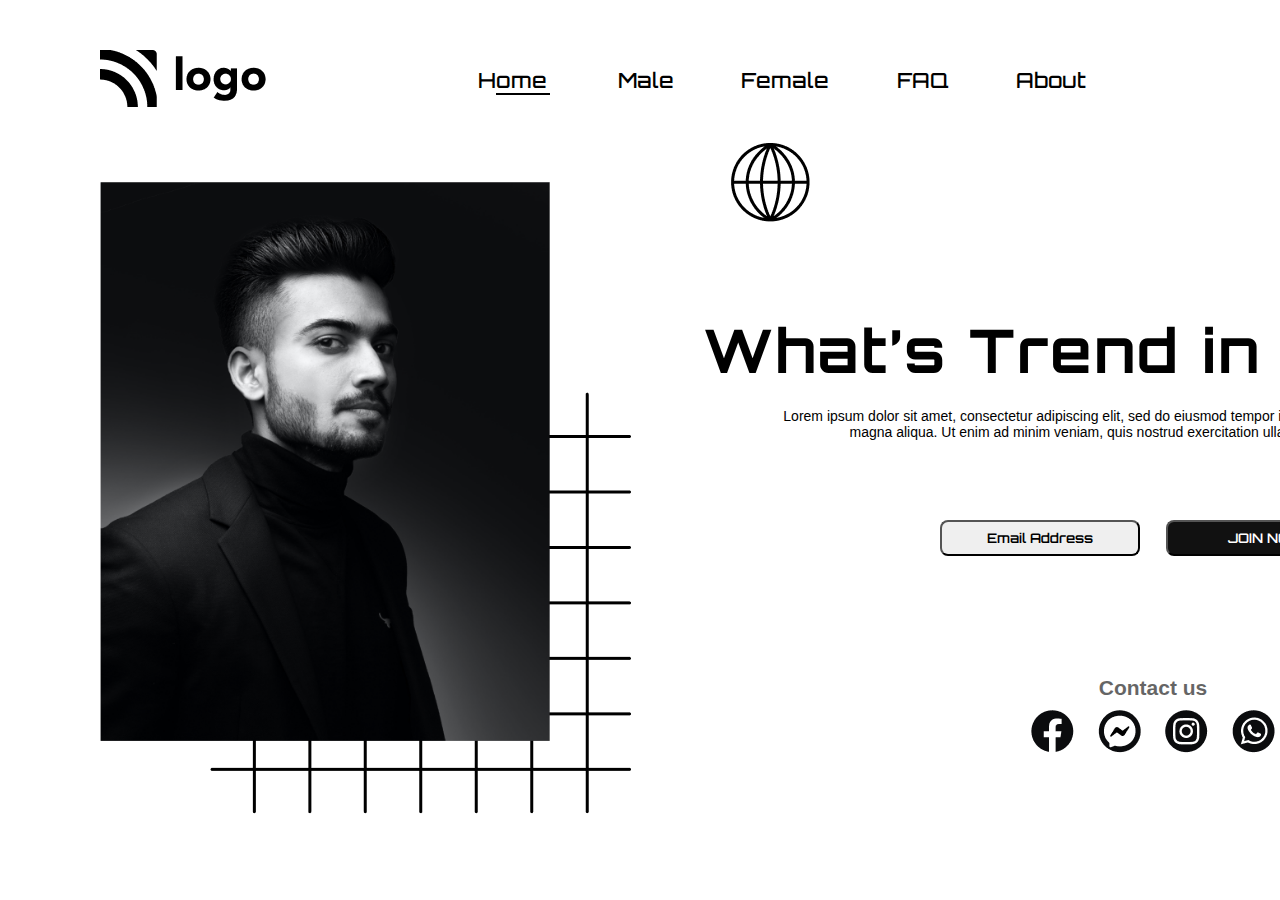
<file: Project1/index.html>
<!DOCTYPE html>
<html lang="en">

<head>
  <meta charset="UTF-8" />
  <meta http-equiv="X-UA-Compatible" content="IE=edge" />
  <meta name="viewport" content="width=device-width, initial-scale=1.0" />
  <!-- CSS File -->
  <link rel="stylesheet" href="./style.css" />
  <!-- Font Orbiton -->
  <link rel="preconnect" href="https://fonts.googleapis.com" />
  <link rel="preconnect" href="https://fonts.gstatic.com" crossorigin />
  <link href="https://fonts.googleapis.com/css2?family=Orbitron:wght@400;500;600;700;800&display=swap"
    rel="stylesheet" />

  <!-- FONT Poppins -->
  <link rel="preconnect" href="https://fonts.googleapis.com" />
  <link rel="preconnect" href="https://fonts.gstatic.com" crossorigin />
  <link href="https://fonts.googleapis.com/css2?family=Poppins:wght@200;300;400;500;600;700&display=swap"
    rel="stylesheet" />
  <title>Project 1</title>
</head>

<body>
  <div class="container">
    <!-- Navbar Section -->
    <section aria-label="navbar">
      <nav class="navbar-container">
        <div>
          <img src="assets/Logo.png" alt="brand-logo" />
        </div>
        <div>
          <ul class="list">
            <li class="list-item">Home</li>
            <li class="list-item">Male</li>
            <li class="list-item">Female</li>
            <li class="list-item">FAQ</li>
            <li class="list-item">About</li>
          </ul>
        </div>
        <div class="button-group">
          <div class="search-icon">
            <svg width="32" height="35" viewBox="0 0 32 35" fill="none" xmlns="http://www.w3.org/2000/svg">
              <path
                d="M13.42 25.34C6.56004 25.34 0.97998 19.76 0.97998 12.9C0.97998 6.03999 6.56004 0.459991 13.42 0.459991C20.28 0.459991 25.86 6.03999 25.86 12.9C25.87 19.76 20.28 25.34 13.42 25.34ZM13.42 2.44999C7.66004 2.44999 2.97998 7.13999 2.97998 12.89C2.97998 18.64 7.66004 23.33 13.42 23.33C19.18 23.33 23.86 18.64 23.86 12.89C23.86 7.13999 19.18 2.44999 13.42 2.44999Z"
                fill="black" />
              <path
                d="M30.35 34.4C30.07 34.4 29.7899 34.28 29.5899 34.05L19.75 22.53C19.39 22.11 19.44 21.48 19.86 21.12C20.28 20.76 20.91 20.81 21.27 21.23L31.11 32.75C31.47 33.17 31.42 33.8 31 34.16C30.81 34.32 30.58 34.4 30.35 34.4Z"
                fill="black" />
            </svg>
          </div>
          <div><button class="nav-button">Search</button></div>
        </div>
      </nav>
    </section>
    <!-- Hero Banner Section -->
    <section aria-label="banner">
      <div class="hero-container">
        <!-- Patterns -->
        <span class="square">
          <img src="assets/squares.png" alt="square-pattern" />
        </span>
        <!-- Star -->
        <span class="star">
          <img src="assets/start.png" alt="start-pattern" />
        </span>
        <!-- Globe -->
        <span class="globe">
          <img src="assets/globe.png" alt="globe-pattern" />
        </span>
        <!-- Hero -->
        <div>
          <img src="assets/Image.png" alt="person-hero-iamge" />
        </div>
        <div class="hero-container-right">
          <h1 class="hero-heading animate__animated animate__fadeInLeft">What’s Trend in 2025 ?</h1>
          <p class="hero-description">
            Lorem ipsum dolor sit amet, consectetur adipiscing elit, sed do
            eiusmod tempor in- cididunt ut labore et dolore magna aliqua. Ut
            enim ad minim veniam, quis nostrud exercitation ullamco laboris
            nisi ut
          </p>
          <div>
            <button class="button-email">Email Address</button>
            <button class="button-join">JOIN NOW</button>
          </div>
          <div>
            <h4 class="contact-heading">Contact us</h4>
            <div class="icons">
              <span>
                <img src="assets/Group.png" alt="facebook-icon" />
              </span>
              <span>
                <img src="assets/Group (1).png" alt="messenger-icon" />
              </span>
              <span>
                <img src="assets/Group (2).png" alt="instagram-icon" />
              </span>
              <span>
                <img src="assets/Group (3).png" alt="whatsapp-icon" />
              </span>
            </div>
          </div>
        </div>
      </div>
    </section>
  </div>
</body>

</html>
</file>
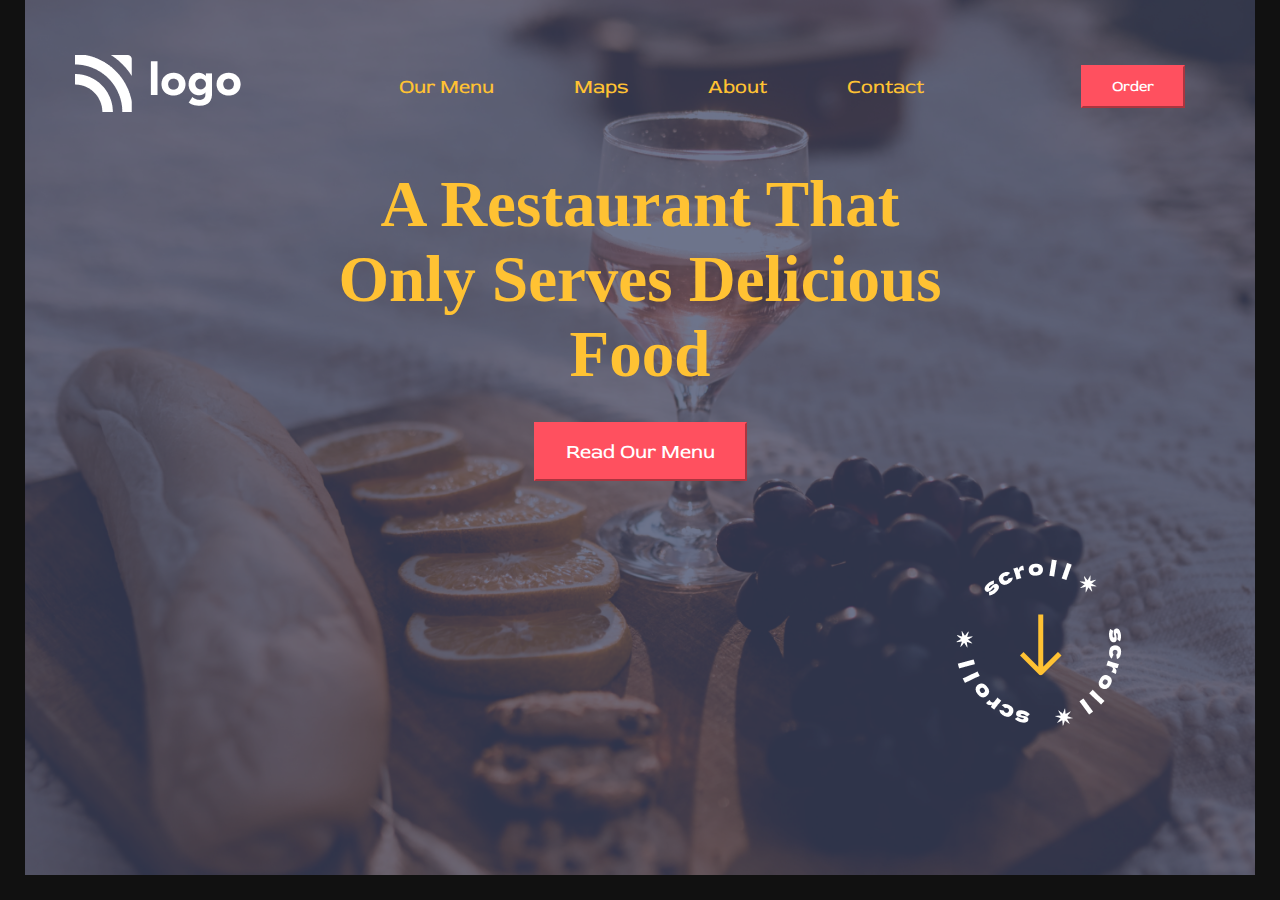
<file: Project2/index.html>
<!DOCTYPE html>
<html lang="en">
  <head>
    <meta charset="UTF-8" />
    <meta http-equiv="X-UA-Compatible" content="IE=edge" />
    <meta name="viewport" content="width=device-width, initial-scale=1.0" />
    <link rel="stylesheet" href="style.css" />
    <!-- Red Rose Font -->
    <link rel="preconnect" href="https://fonts.googleapis.com" />
    <link rel="preconnect" href="https://fonts.gstatic.com" crossorigin />
    <link
      href="https://fonts.googleapis.com/css2?family=Red+Rose:wght@300;400;500;600;700&display=swap"
      rel="stylesheet"
    />
    <!-- Dela Font -->
    <link rel="preconnect" href="https://fonts.googleapis.com" />
    <link rel="preconnect" href="https://fonts.gstatic.com" crossorigin />
    <link
      href="https://fonts.googleapis.com/css2?family=Dela+Gothic+One&display=swap"
      rel="stylesheet"
    />
    <title>Document</title>
  </head>
  <body>
    <div class="container">
      <section aria-label="navbar">
        <nav class="#32384A">
          <div>
            <img src="./assets/white-logo.png" alt="logo" class="logo" />
          </div>
          <div>
            <ul class="list">
              <li class="list-item">Our Menu</li>
              <li class="list-item">Maps</li>
              <li class="list-item">About</li>
              <li class="list-item">Contact</li>
            </ul>
          </div>
          <div>
            <button class="button-small">Order</button>
          </div>
        </nav>
      </section>
      <!-- Hero Section -->
      <section aria-label="hero">
        <div class="hero">
          <h1 class="hero-heading">
            A Restaurant That Only Serves Delicious Food
          </h1>
          <button class="button-large">Read Our Menu</button>
          <div class="bottom">
            <div>
              <img src="./assets/scrool.png" alt="bottom-logo" />
            </div>
          </div>
        </div>
      </section>
    </div>
  </body>
</html>
</file>
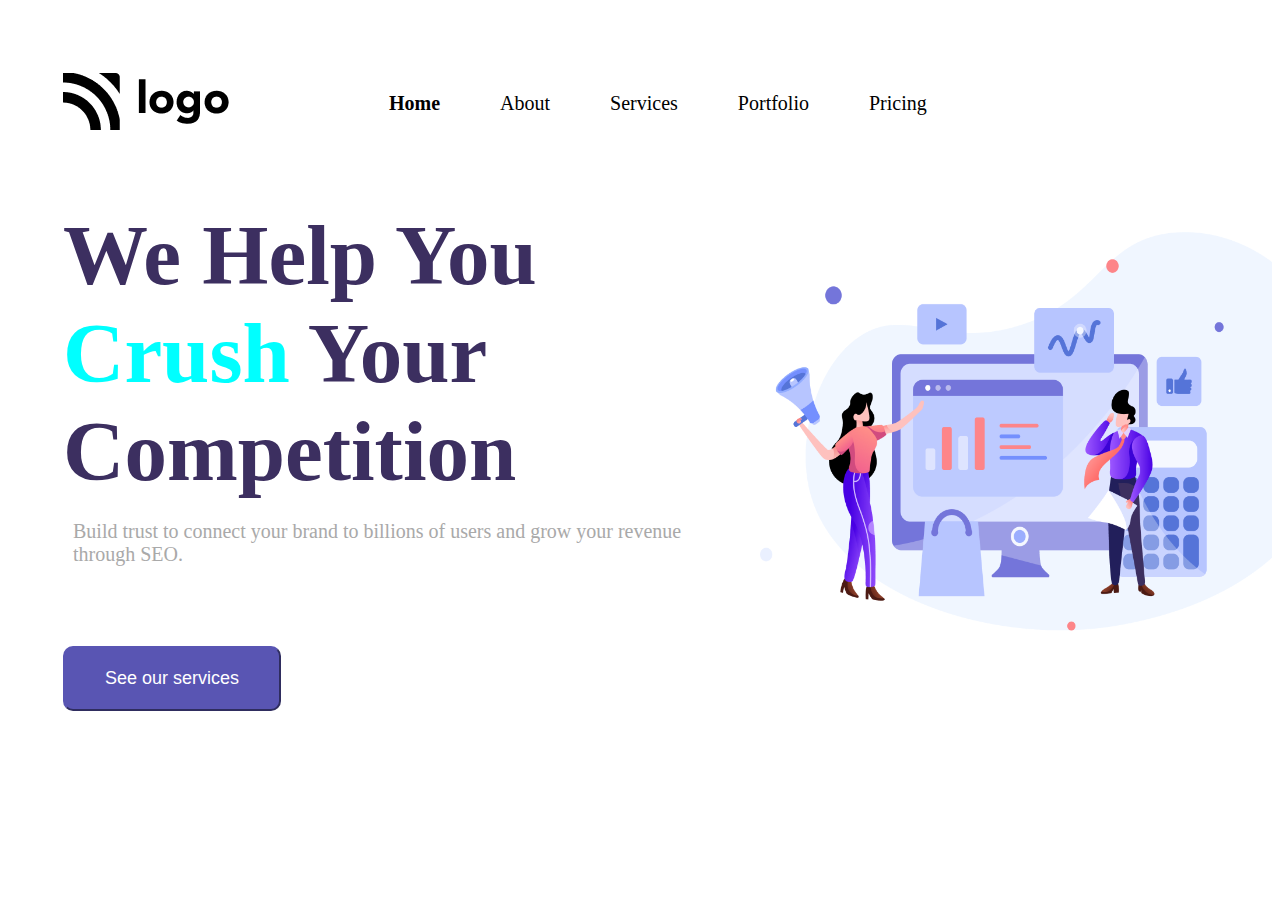
<file: Project4/index.html>
<!DOCTYPE html>
<html lang="en">
  <head>
    <meta charset="UTF-8" />
    <meta http-equiv="X-UA-Compatible" content="IE=edge" />
    <meta name="viewport" content="width=device-width, initial-scale=1.0" />
    <!-- stylesheet -->
    <link rel="stylesheet" href="style1.css" />
    <!-- Font -->
    <link rel="preconnect" href="https://fonts.googleapis.com" />
    <link rel="preconnect" href="https://fonts.gstatic.com" crossorigin />
    <link
      href="https://fonts.googleapis.com/css2?family=Poppins:wght@200;300;400;500;600;700;800&display=swap"
      rel="stylesheet"
    />
    <title>Project 5</title>
  </head>
  <body>
    <div class="container">
      <section aria-label="navbar">
        <nav class="navbar-container">
          <div>
            <img src="./assets/Logo.png" alt="brand-logo" />
          </div>
          <div class="grow-list">
            <ul class="list">
              <li class="list-item">Home</li>
              <li class="list-item">About</li>
              <li class="list-item">Services</li>
              <li class="list-item">Portfolio</li>
              <li class="list-item">Pricing</li>
            </ul>
          </div>
          <div class="button-group">
            <button class="nav-button">Contact Us</button>
          </div>
        </nav>
      </section>
      <!-- Banner -->
      <section aria-label="banner">
        <div class="banner-container">
          <!-- Left text -->
          <div>
            <h1 class="heading-text">
              We Help You <span>Crush</span> Your Competition
            </h1>
            <p class="description">
              Build trust to connect your brand to billions of users and grow
              your revenue through SEO.
            </p>
            <button class="nav-button btn">See our services</button>
          </div>
          <!-- Right Text -->
          <div>
            <img src="./assets/Header Illustration.png" alt="illustration" />
          </div>
        </div>
      </section>
    </div>
  </body>
</html>
</file>
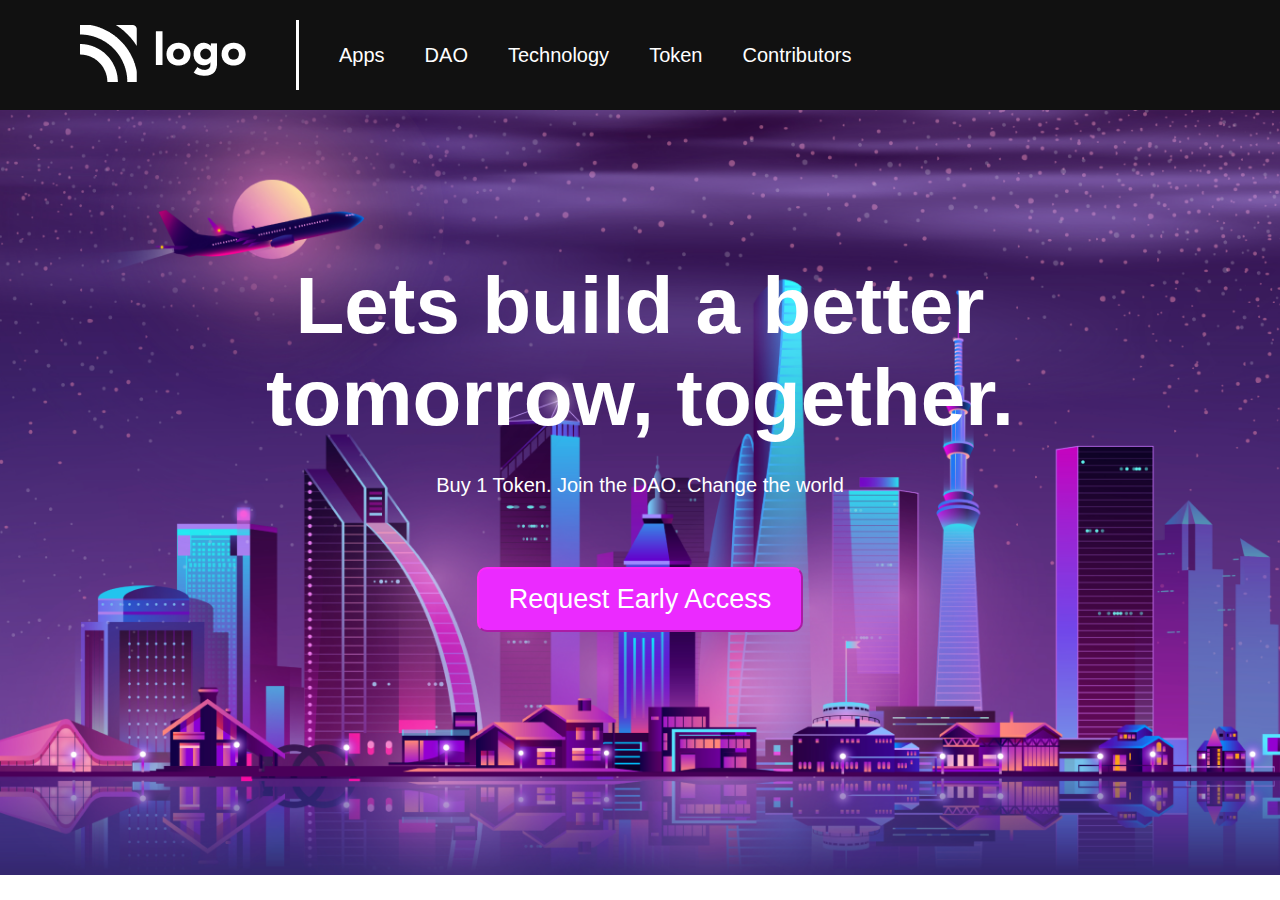
<file: Project5/index.html>
<!DOCTYPE html>
<html lang="en">
  <head>
    <meta charset="UTF-8" />
    <meta http-equiv="X-UA-Compatible" content="IE=edge" />
    <meta name="viewport" content="width=device-width, initial-scale=1.0" />
    <link rel="stylesheet" href="style.css" />
    <link rel="preconnect" href="https://fonts.googleapis.com" />
    <link rel="preconnect" href="https://fonts.gstatic.com" crossorigin />
    <link
      href="https://fonts.googleapis.com/css2?family=Poppins:wght@200;300;400;500;600;700;800&display=swap"
      rel="stylesheet"
    />
    <link rel="preconnect" href="https://fonts.googleapis.com" />
    <link rel="preconnect" href="https://fonts.gstatic.com" crossorigin />
    <link
      href="https://fonts.googleapis.com/css2?family=Montserrat:wght@600;700;800&display=swap"
      rel="stylesheet"
    />

    <title>Document</title>
  </head>
  <body>
    <div class="container">
      <section aria-label="navbar">
        <nav class="navbar">
          <div>
            <img src="./assets/white-logo.png" alt="logo" class="logo" />
          </div>
          <div class="line"></div>
          <div class="grow-list">
            <ul class="list">
              <li class="list-item">Apps</li>
              <li class="list-item">DAO</li>
              <li class="list-item">Technology</li>
              <li class="list-item">Token</li>
              <li class="list-item">Contributors</li>
            </ul>
          </div>
          <div>
            <button class="button-small">Buy 1 Token</button>
          </div>
        </nav>
      </section>
      <!-- Hero Section -->
      <section aria-label="hero">
        <div class="hero">
          <h1 class="hero-heading">Lets build a better tomorrow, together.</h1>
          <p class="hero-description">
            Buy 1 Token. Join the DAO. Change the world
          </p>
          <button class="button-large">Request Early Access</button>
        </div>
      </section>
    </div>
  </body>
</html>
</file>
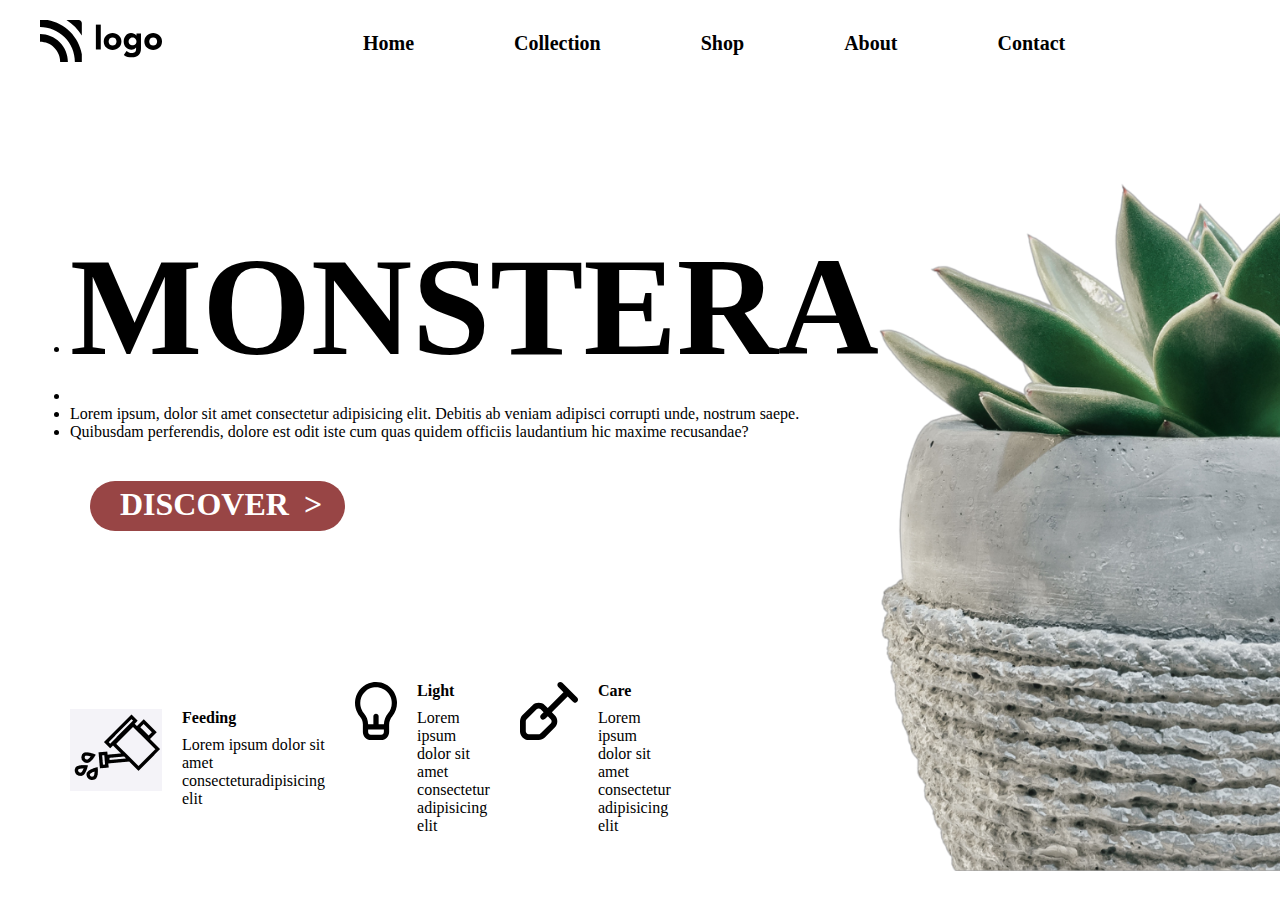
<file: Project6/index.html>
<!DOCTYPE html>
<html lang="en">

<head>
  <meta charset="UTF-8" />
  <meta http-equiv="X-UA-Compatible" content="IE=edge" />
  <meta name="viewport" content="width=device-width, initial-scale=1.0" />
  <title>Document</title>
  <link href="https://fonts.googleapis.com/css?family=Allerta" rel="stylesheet" />
  <link href="https://fonts.googleapis.com/css?family=Abel" rel="stylesheet" />
  <link rel="stylesheet" href="style.css">
  <style>
    body {
      display: inline;
    }

    #navbarMonstera {
      display: flex;
      flex-direction: row;
      justify-content: space-evenly;
      align-items: center;
    }

    #navbarMonstera,
    #navMid,
    #navEnd {
      display: flex;
    }
  </style>
</head>

<body>
  <nav id="navbarMonstera">
    <div id="navFirst">
      <img src="./photos/Logo.svg" />
    </div>

    <div id="navMid">
      <div>
        <h4>Home</h4>
      </div>
      <div>
        <h4>Collection</h4>
      </div>
      <div>
        <h4>Shop</h4>
      </div>
      <div>
        <h4>About</h4>
      </div>
      <div>
        <h4>Contact</h4>
      </div>
    </div>

    <div id="navEnd">
      <div>
        <img src="./photos/cart.svg" />
      </div>
      <div>
        <img src="./photos/user.svg" />
      </div>
      <div>
        <img src="./photos/search.svg" />
      </div>
    </div>
  </nav>

  <div id="midWhole">
    <div id="midWholePart1">
      <div id="midWholePart11">
        <div>
          <ul>
            <li>
              <h1 id="monstera">MONSTERA</h1>
            </li>
            <li></li>
            <li>
              Lorem ipsum, dolor sit amet consectetur adipisicing elit.
              Debitis ab veniam adipisci corrupti unde, nostrum saepe.
            </li>
            <li>
              Quibusdam perferendis, dolore est odit iste cum quas quidem
              officiis laudantium hic maxime recusandae?
            </li>
          </ul>
        </div>
      </div>
      <div id="midWholePart12">
        <div id="midWholePart121">
          <div>
            <h1>DISCOVER</h1>
          </div>
          <div id="midWholePart122">
            <img src="./photos/greaterThan.svg" />
          </div>
        </div>
      </div>
      <div id="midWholePart13">
        <div class="midWholePart13Parts">
          <div>
            <img id="feeding" src="./photos/water plant.png" />
          </div>
          <div>
            <h4>Feeding</h4>
            <p class="text">
              Lorem ipsum dolor sit amet consecteturadipisicing elit
            </p>
          </div>
        </div>
        <div class="midWholePart13Parts">
          <div>
            <img id="light" src="./photos/light.svg" alt="" />
          </div>
          <div>
            <h4>Light</h4>
            <p class="text">
              Lorem ipsum dolor sit amet consectetur adipisicing elit
            </p>
          </div>
        </div>
        <div class="midWholePart13Parts">
          <div>
            <img id="care" src="./photos/plough.svg" />
          </div>
          <div>
            <h4>Care</h4>
            <p class="text">
              Lorem ipsum dolor sit amet consectetur adipisicing elit
            </p>
          </div>
        </div>
      </div>
    </div>
    <div>
      <img id="imgMain" src="./photos/6_folwer_cut.png" />
    </div>
  </div>
</body>

</html>
</file>
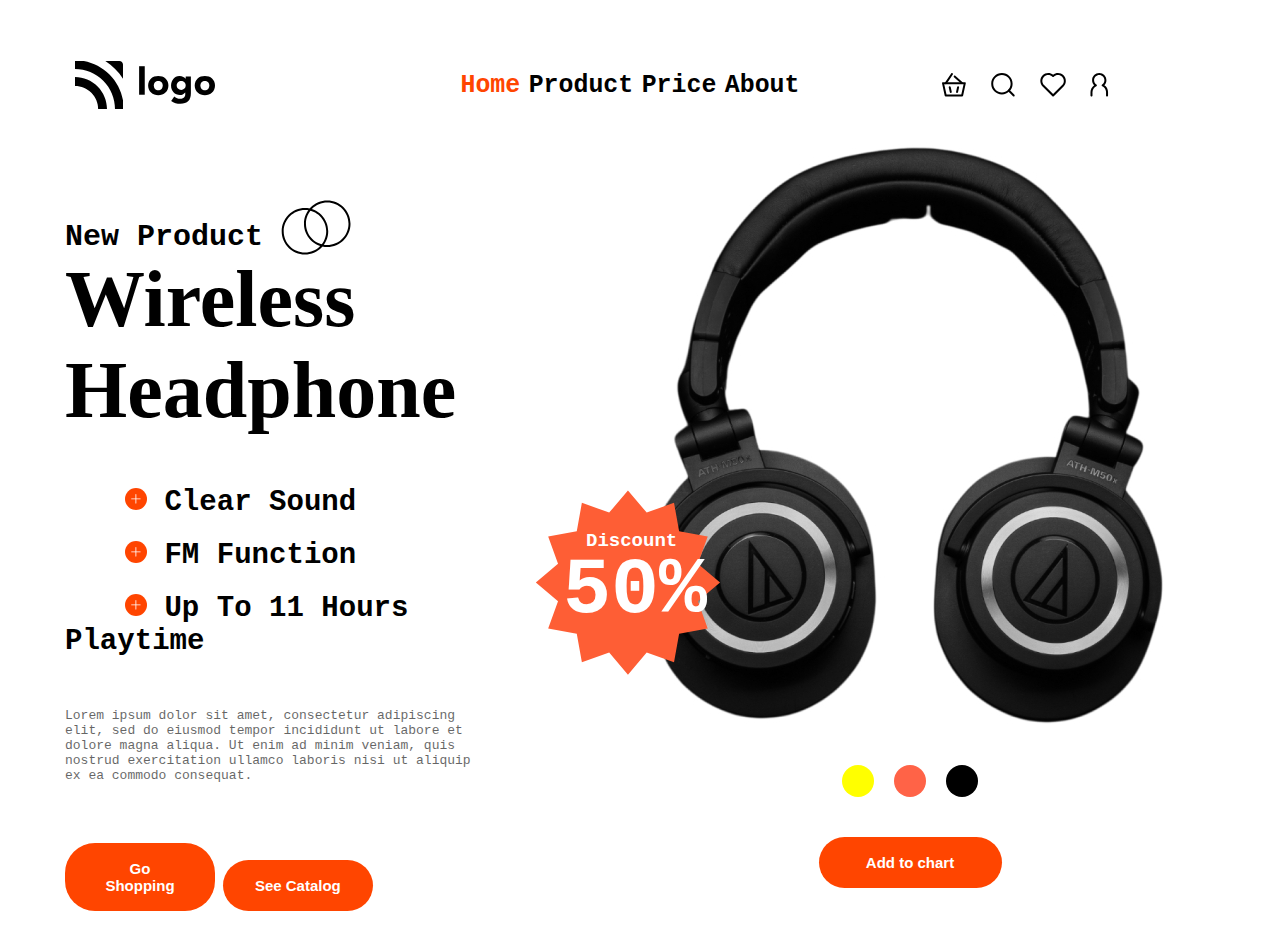
<file: Project7/index.html>
<!DOCTYPE html>
<html lang="en">
  <head>
    <meta charset="UTF-8" />
    <meta http-equiv="X-UA-Compatible" content="IE=edge" />
    <meta name="viewport" content="width=device-width, initial-scale=1.0" />
    <link rel="stylesheet" href="css/index.css" />
    <link rel="preconnect" href="https://fonts.googleapis.com" />
    <link rel="preconnect" href="https://fonts.gstatic.com" crossorigin />
    <link
      href="https://fonts.googleapis.com/css2?family=Fredoka+One&family=Poppins&display=swap"
      rel="stylesheet"
    />
    <title>Product Home Page</title>
  </head>
  <body>
    <nav>
      <img src="./images/logo.svg" alt="logo" />
      <div class="nav-items">
        <h5 class="nav-item active-item">Home</h5>
        <h5 class="nav-item">Product</h5>
        <h5 class="nav-item">Price</h5>
        <h5 class="nav-item">About</h5>
      </div>
      <img src="./images/actions.svg" alt="actions" />
    </nav>
    <div class="intro-section">
      <div class="left-section">
        <h3>
          New Product
          <img src="./images/circles.svg" alt="circles" />
        </h3>
        <h1>Wireless Headphone</h1>
        <div class="sub-headlines">
          <h5 class="sub-headline">
            <img src="./images/plus.svg" alt="plus" /> Clear Sound
          </h5>
          <h5 class="sub-headline">
            <img src="./images/plus.svg" alt="plus" /> FM Function
          </h5>
          <h5 class="sub-headline">
            <img src="./images/plus.svg" alt="plus" /> Up To 11 Hours Playtime
          </h5>
        </div>
        <p class="text">
          Lorem ipsum dolor sit amet, consectetur adipiscing elit, sed do
          eiusmod tempor incididunt ut labore et dolore magna aliqua. Ut enim ad
          minim veniam, quis nostrud exercitation ullamco laboris nisi ut
          aliquip ex ea commodo consequat.
        </p>
        <div class="action-btns">
          <button class="action-btn">Go Shopping</button>
          <button class="action-btn">See Catalog</button>
        </div>
      </div>
      <div class="right-section">
        <div class="headphone-div">
          <img src="./images/discount.svg" alt="discount" class="discount" />
          <div class="discount-content">
            <h4>Discount</h4>
            <h1>50%</h1>
          </div>
          <img src="./images/headphones.jpg" alt="headphone" />
        </div>
        <div class="dots">
          <div class="dot yellow-dot"></div>
          <div class="dot tomato-dot"></div>
          <div class="dot black-dot"></div>
        </div>
        <button class="action-btn">Add to chart</button>
      </div>
    </div>
  </body>
</html>
</file>
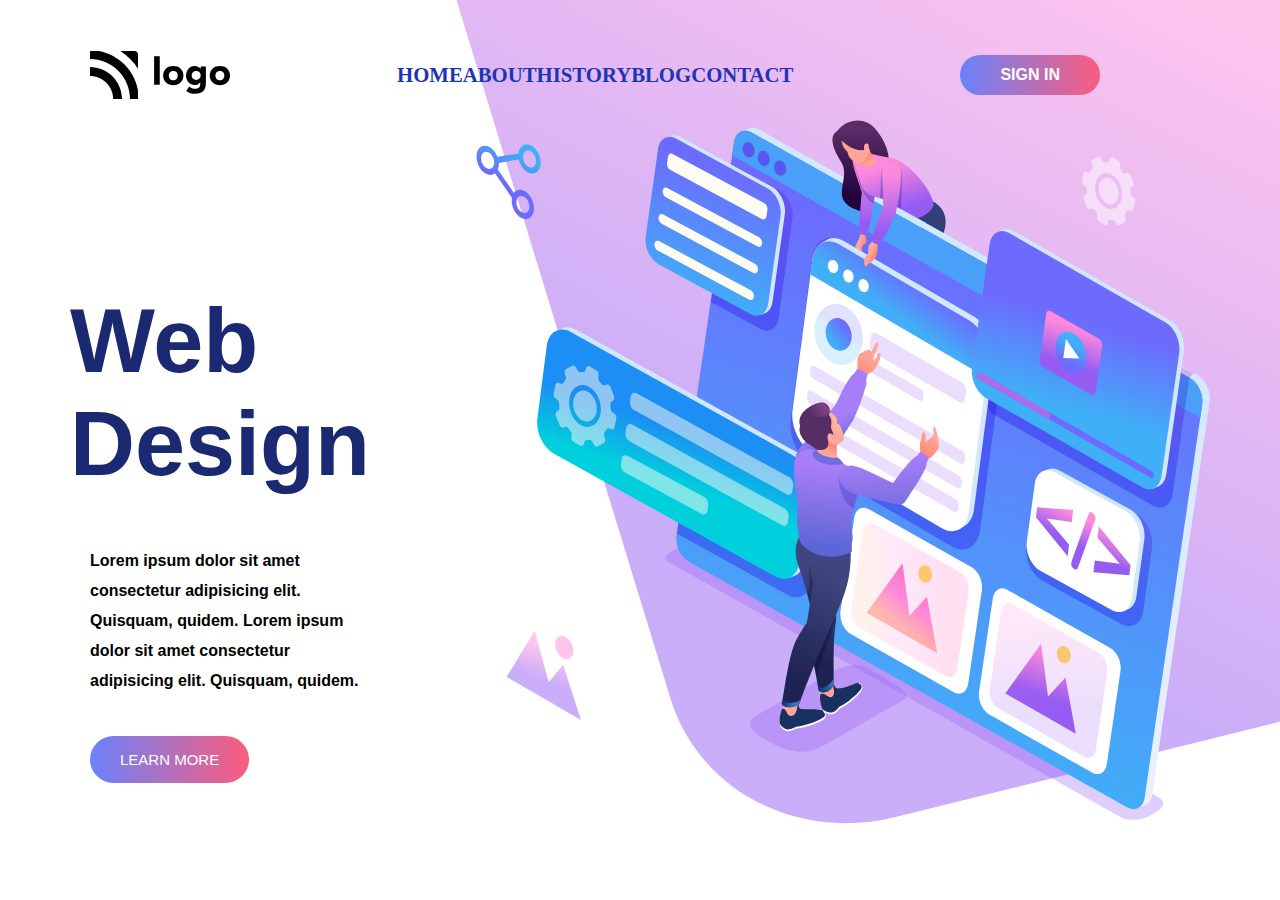
<file: Project8/index.html>
<!DOCTYPE html>
<html lang="en">
  <head>
    <meta charset="UTF-8" />
    <meta http-equiv="X-UA-Compatible" content="IE=edge" />
    <meta name="viewport" content="width=device-width, initial-scale=1.0" />
    <link rel="stylesheet" href="css/index.css" />
    <link rel="preconnect" href="https://fonts.googleapis.com" />
    <link rel="preconnect" href="https://fonts.gstatic.com" crossorigin />
    <link
      href="https://fonts.googleapis.com/css2?family=Roboto&display=swap"
      rel="stylesheet"
    />
    <title>Design Landing Page</title>
  </head>
  <body>
    <div class="main-div">
      <nav>
        <img src="./images/logo.svg" alt="logo" />
        <div class="nav-items">
          <h5 class="nav-item">HOME</h5>
          <h5 class="nav-item">ABOUT</h5>
          <h5 class="nav-item">HISTORY</h5>
          <h5 class="nav-item">BLOG</h5>
          <h5 class="nav-item">CONTACT</h5>
        </div>
        <button class="signin-btn">SIGN IN</button>
      </nav>
      <div class="intro-section">
        <div class="left-section">
          <h1>Web Design </h1>
          <h4>
            Lorem ipsum dolor sit amet consectetur adipisicing elit. Quisquam,
            quidem. Lorem ipsum dolor sit amet consectetur adipisicing elit.
            Quisquam, quidem.
          </h4>
          <button class="learn-more-btn">LEARN MORE</button>
        </div>
        <div class="imgs-div">
          <img src="./images/vector.svg" alt="vector-img" class="vector-img" />
          <img
            src="./images/vector-dot.svg"
            alt="vector-dot"
            class="vector-dot"
          />
          <img src="./images/intro-img.svg" alt="intro-img" />
        </div>
      </div>
    </div>
  </body>
</html>
</file>
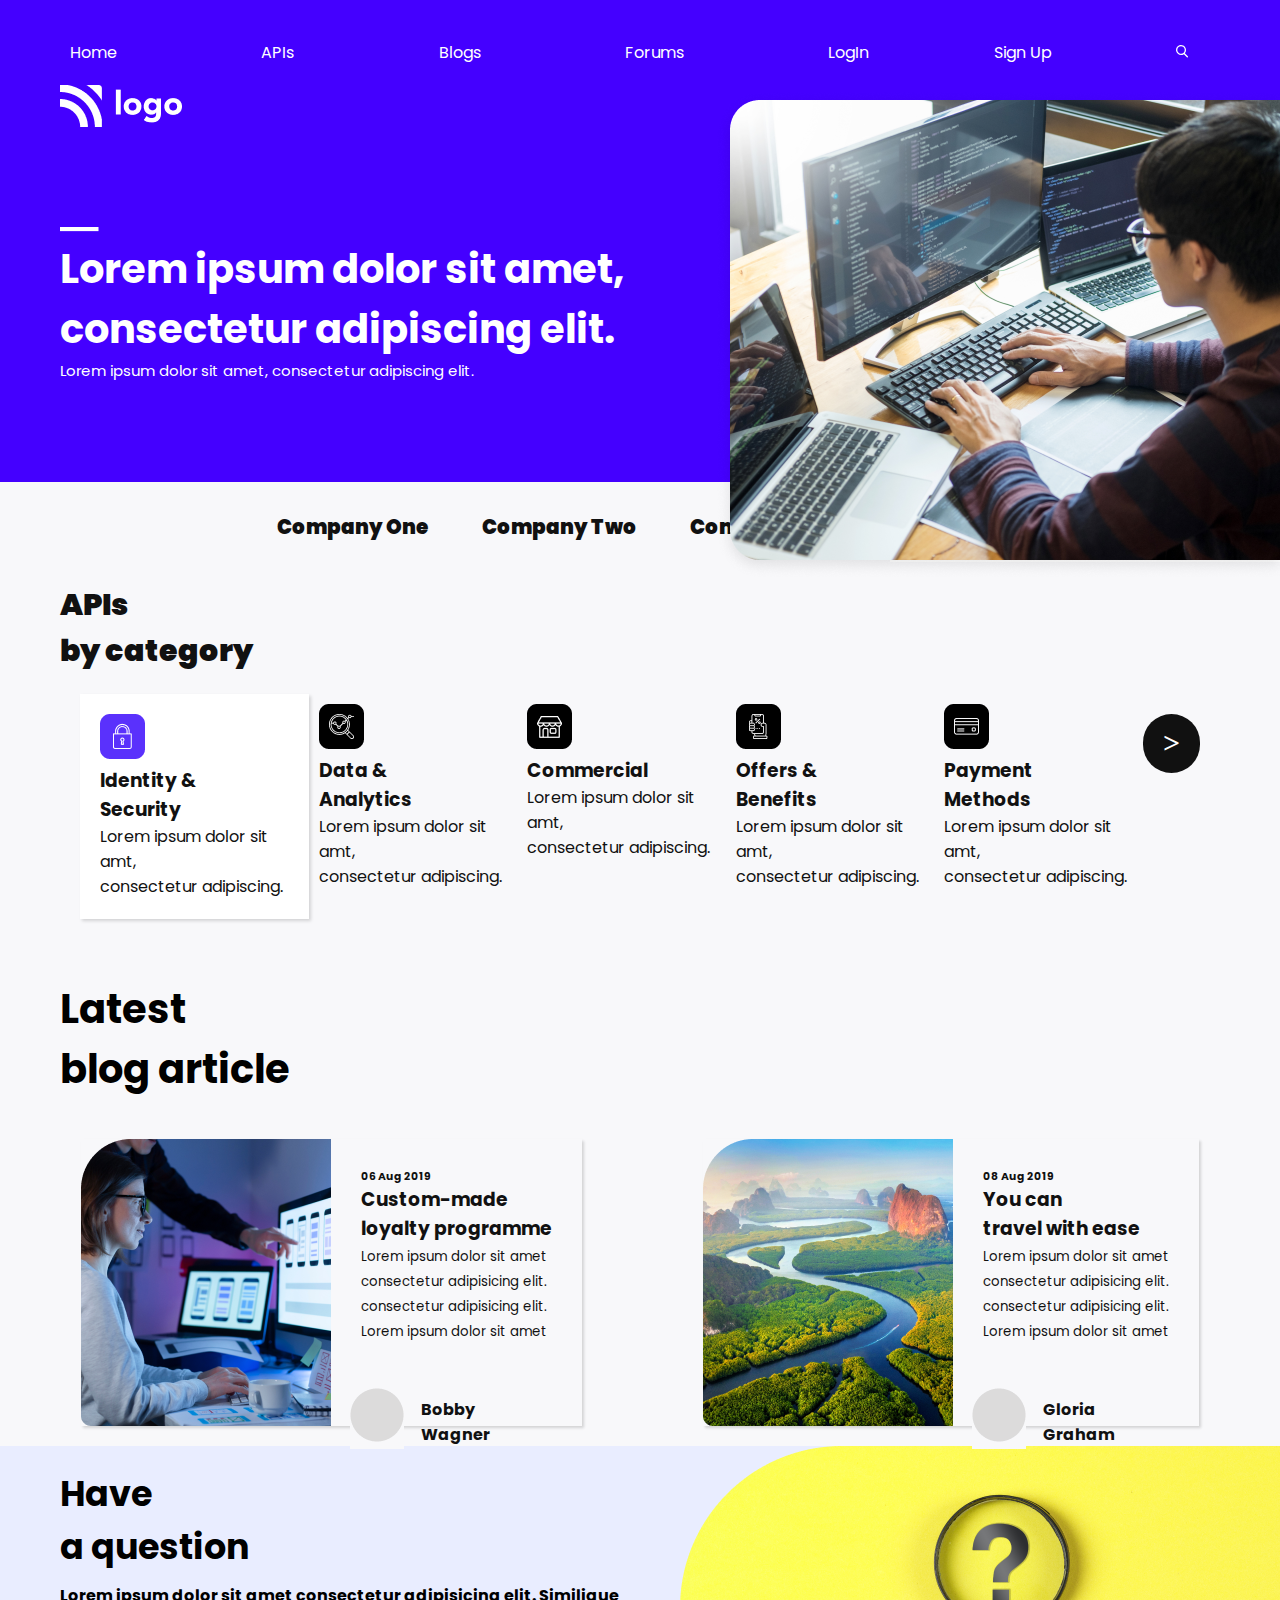
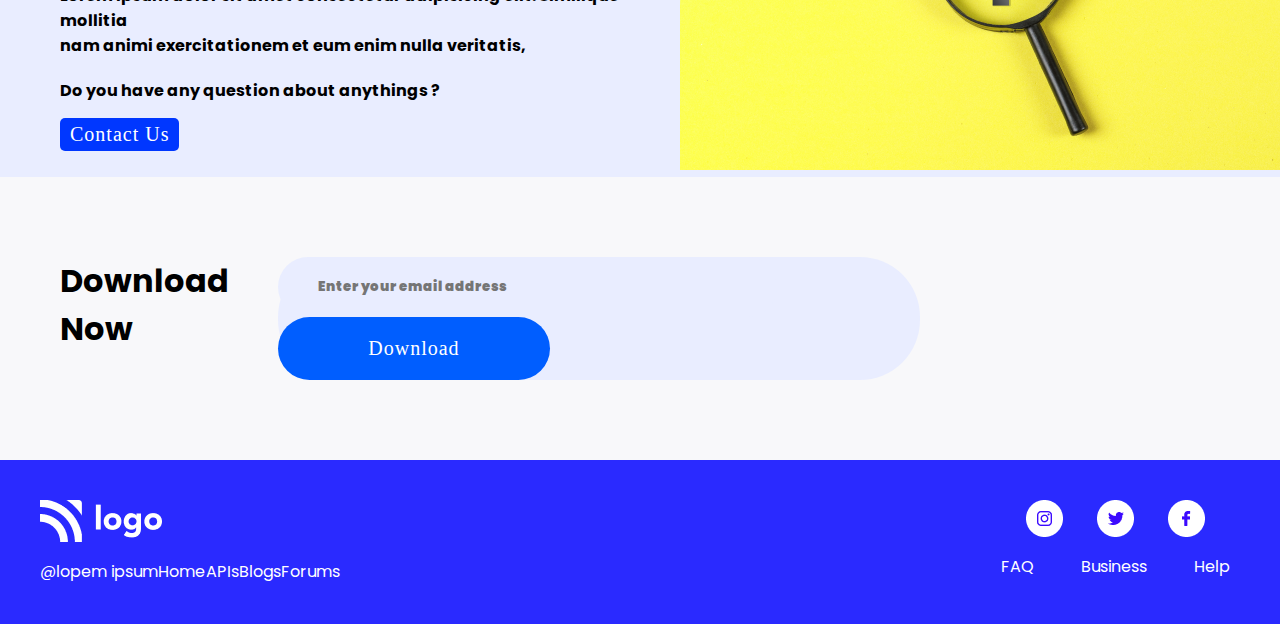
<file: Project9/index.html>
<!DOCTYPE html>
<html lang="en">

<head>
    <meta charset="UTF-8" />
    <meta http-equiv="X-UA-Compatible" content="IE=edge" />
    <meta name="viewport" content="width=device-width, initial-scale=1.0" />
    <title>Developer Landing Page</title>
    <link rel="stylesheet" href="style.css" />
</head>

<body>
    <!-- Header Starts -->
    <header>
        <!-- Navigation Bar Starts -->
        <nav>
            <!-- Navigation items Starts -->
            <a class="nav-item">Home</a>
            <a class="nav-item">APIs</a>
            <a class="nav-item">Blogs</a>
            <a class="nav-item">Forums</a>
            <a class="nav-item">LogIn</a>
            <a class="nav-item-active">Sign Up</a>
            <svg class="nav-item" width="13" height="13" viewBox="0 0 13 13" fill="none"
                xmlns="http://www.w3.org/2000/svg">
                <path fill-rule="evenodd" clip-rule="evenodd" d="M8.85903
                        8.24401L11.816 11.321L11.815 11.322C11.991 11.4877
                        12.0614 11.7369 11.9982 11.9703C11.9349 12.2036 11.7483
                        12.3831 11.5127 12.4372C11.2771 12.4914 11.0308 12.4113
                        10.872 12.229L7.89103 9.12901C7.04998 9.72236 6.04531
                        10.0397 5.01603 10.037C2.66419 10.0372 0.627975 8.40344
                        0.118589 6.10743C-0.390797 3.81142 0.763438 1.46979
                        2.89472 0.475412C5.02599 -0.518963 7.56198 0.100953
                        8.99418 1.96641C10.4264 3.83187 10.3702 6.44192 8.85903
                        8.24401ZM8.44412 3.59725C7.86941 2.21135 6.51636 1.3082
                        5.01603 1.30901C2.9693 1.31231 1.31123 2.97128 1.30903
                        5.01801C1.30903 6.51834 2.21291 7.8709 3.59912
                        8.44487C4.98532 9.01883 6.58078 8.70114 7.64139
                        7.63996C8.702 6.57878 9.01883 4.98314 8.44412 3.59725Z" fill="white" />
            </svg>
        </nav>

        <!-- LOGO -->
        <div>
            <img class="logo" src="./images/Logo.png" />
        </div>

        <!-- Text -->
        <div class="header-text">
            <img src="./images/Rectangle_12.png" />
            <h2>Lorem ipsum dolor sit amet, <br />consectetur adipiscing
                elit.</h2>
            <p>Lorem ipsum dolor sit amet, consectetur adipiscing elit.</p>
        </div>

        <!-- Image -->
        <div>
            <img class="header-image" src="./images/IMAGE HERE.png" />
        </div>
    </header>
    <!-- Companies -->
    <div class="companies">
        <a href="#" class="company-items">Company One</a>
        <a href="#" class="company-items">Company Two</a>
        <a href="#" class="company-items">Company Three</a>
    </div>

    <!-- API Section -->
    <div class="api">
        <h1 class="api-heading">
            APIs <br />
            by category
        </h1>
        <!-- Cards -->
        <div class="cards">
            <!-- Card 01 -->
            <div class="card-active">
                <img class="card-logo" src="./images/Group 97.png" />
                <h3 class="card-head-active">
                    Identity & <br />
                    Security
                </h3>
                <p class="card-body">
                    Lorem ipsum dolor sit amt, <br />
                    consectetur adipiscing.
                </p>
            </div>
            <!-- Card 02 -->
            <div class="card">
                <img class="card-logo" src="./images/Group 98.png" />
                <h3 class="card-head">
                    Data & <br />
                    Analytics
                </h3>
                <p class="card-body">
                    Lorem ipsum dolor sit amt, <br />
                    consectetur adipiscing.
                </p>
            </div>
            <!-- Card 03 -->
            <div class="card">
                <img class="card-logo" src="./images/Group 99.png" />
                <h3 class="card-head">Commercial</h3>
                <p class="card-body">
                    Lorem ipsum dolor sit amt, <br />
                    consectetur adipiscing.
                </p>
            </div>
            <!-- Card 04 -->
            <div class="card">
                <img class="card-logo" src="./images/Group 100.png" />
                <h3 class="card-head">
                    Offers & <br />
                    Benefits
                </h3>
                <p class="card-body">
                    Lorem ipsum dolor sit amt, <br />
                    consectetur adipiscing.
                </p>
            </div>
            <!-- Card 05 -->
            <div class="card">
                <img class="card-logo" src="./images/Group 101.png" />
                <h3 class="card-head">
                    Payment <br />
                    Methods
                </h3>
                <p class="card-body">
                    Lorem ipsum dolor sit amt, <br />
                    consectetur adipiscing.
                </p>
            </div>
        </div>
    </div>

    <!-- Blog section -->

    <div class="blog-heading">
        <h1>
            Latest <br />
            blog article
        </h1>
    </div>
    <!-- Blogs -->
    <div class="blog-cards">
        <!-- Blog card 01 -->
        <div class="blog-card">
            <div class="blog-image">
                <img src="./images/Rectangle.png" alt="" />
            </div>
            <div class="blog-content">
                <h6>06 Aug 2019</h6>
                <h3>
                    Custom-made <br />
                    loyalty programme
                </h3>
                <small>Lorem ipsum dolor sit amet <br />consectetur
                    adipisicing elit.
                    <br />
                    consectetur adipisicing elit. <br />Lorem ipsum
                    dolor sit
                    amet</small>
            </div>
            <div class="blog-bottom">
                <img class="blog-card-bottom-image" src="./images/IMAGE HERE (2).png" alt="img 1" />
            </div>
            <div class="blog-author">
                <b class="blog-author">Bobby Wagner</b>
            </div>
        </div>

        <!-- Blog card 02 -->

        <div class="blog-card">
            <div class="blog-image">
                <img src="./images/Rectangle Copy.png" alt="" />
            </div>
            <div class="blog-content">
                <h6>08 Aug 2019</h6>
                <h3>
                    You can <br />
                    travel with ease
                </h3>
                <small>Lorem ipsum dolor sit amet <br />consectetur
                    adipisicing elit.
                    <br />
                    consectetur adipisicing elit. <br />Lorem ipsum
                    dolor sit
                    amet</small>
            </div>
            <div class="blog-bottom">
                <img class="blog-card-bottom-image" src="./images/IMAGE HERE (2).png" alt="img 2" />
            </div>
            <div class="blog-author">
                <b class="blog-author">Gloria Graham</b>
            </div>
        </div>
    </div>

    <!-- FAQ SECTION -->
    <div class="faq-section">
        <div class="faq-content">
            <h2>
                Have <br />
                a question
            </h2>
            <h4>
                Lorem ipsum dolor sit amet consectetur adipisicing elit.
                Similique
                mollitia <br />nam animi exercitationem et eum enim
                nulla veritatis,
            </h4>
            <h4>Do you have any question about anythings ?</h4>

            <button>Contact Us</button>
        </div>
        <div class="faq-image">
            <img src="./images/Rectangle_38-2 (1).png" alt="" />
        </div>
    </div>

    <!-- Download -->
    <div class="download-section">
        <div class="download-content">
            <h1>Download <span> Now</span></h1>
        </div>
        <div class="download-email">
            <form>
                <input placeholder="Enter your email address" />
                <button>Download</button>
            </form>
        </div>
    </div>

    <!-- Download -->
    <div class="footer-section">
        <div class="footer-left">
            <img class="footer-logo" src="./images/Logo.png" alt="" />
            <ul class="list">
                <li class="list-items">@lopem ipsum</li>
                <li class="list-items">Home</li>
                <li class="list-items">APIs</li>
                <li class="list-items">Blogs</li>
                <li class="list-items">Forums</li>
            </ul>
        </div>

        <div class="footer-right">
            <div class="footer-right">
                <img class="footer-logos" src="./images/Group 102.png" alt="" />
                <img class="footer-logos" src="./images/Group 103.png" alt="" />
                <img class="footer-logos" src="./images/Group 104.png" alt="" />
            </div>
            <ul class="logos-list">
                <li class="list-items">FAQ</li>
                <li class="list-items">Business</li>
                <li class="list-items">Help</li>
            </ul>
        </div>
    </div>
</body>

</html>
</file>
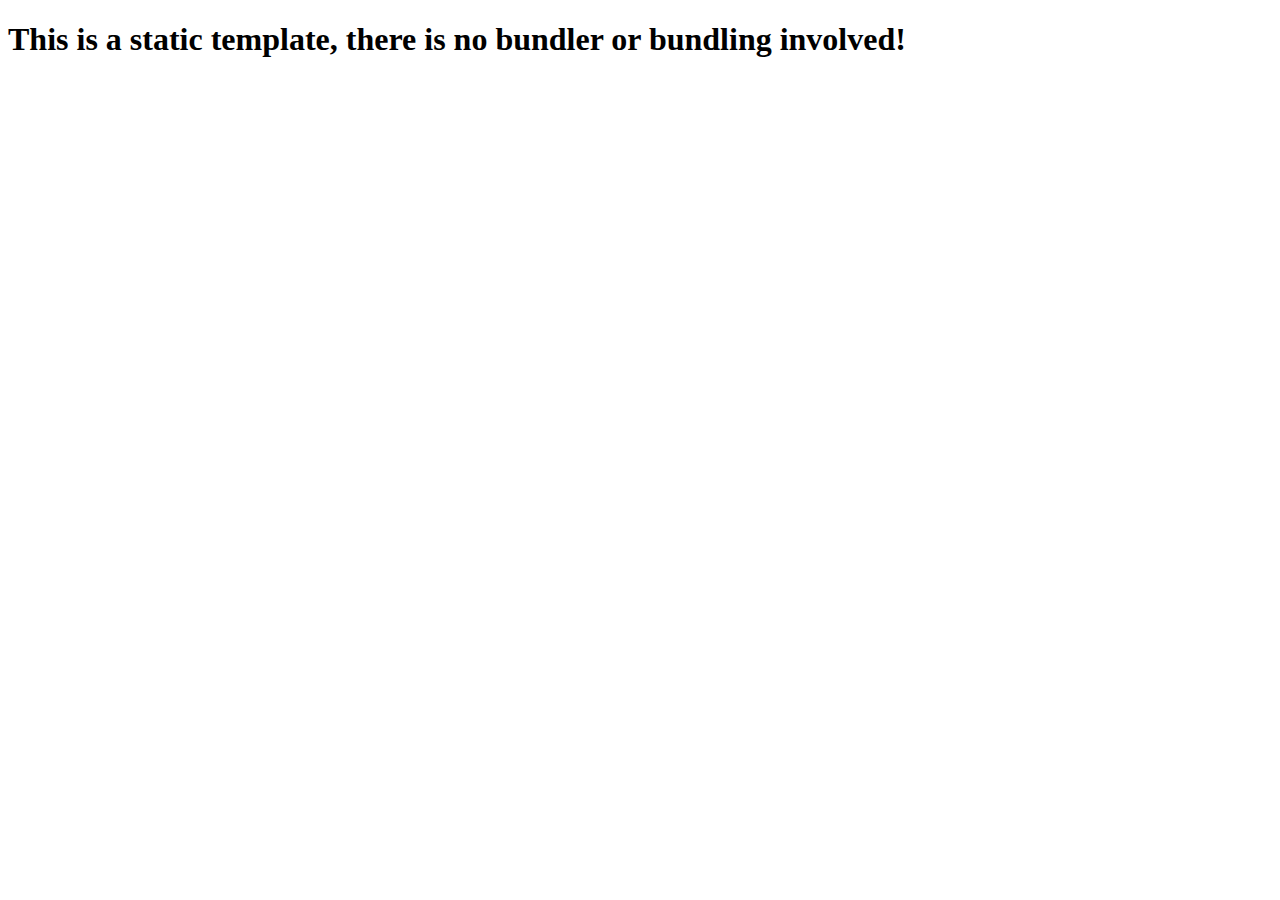
<file: Project2/test.html>
<!DOCTYPE html>
<html lang="en">
  <head>
    <meta charset="UTF-8">
    <meta name="viewport" content="width=device-width, initial-scale=1.0">
    <meta http-equiv="X-UA-Compatible" content="ie=edge">
    <title>Static Template</title>
  </head>
  <body>
    <h1>This is a static template, there is no bundler or bundling involved!</h1>
  </body>
</html>
</file>
<file: Project1/style.css>
* {
    margin: 0;
    padding: 0;
    outline: 0;
}

.container {
    font-size: 21px;
    margin: 50px 100px;
}

.navbar-container {
    display: flex;
    flex-direction: row;
    width: 1440px;
    justify-content: space-between;
    align-items: center;
    font-family: Orbitron;

}

.list {
    display: flex;
    justify-content: space-around;
    width: 200%;
    list-style-type: none;
    font-weight: 500;
}

li:nth-child(1)::after {
    content: "";
    display: block;
    width: 54px;
    margin-left: 18px;
    border-bottom: 2px solid #000000;
}

.button-group {
    display: flex;
    flex-direction: row;
    margin-left: 28%;
}

svg {
    margin: 5px 5px 0px 0px;
    width: 25px;
}

.nav-button {
    padding: 5px 40px 2px;
    border-radius: 10px;
    font-size: 19px;
    opacity: 70%;
    border: 3px solid black;
}

.hero-container {
    display: flex;
    flex-direction: row;
}

.hero-container>div>img {
    order: 1;
    width: 450px;
    margin: 70px 0px 20px;
    position: absolute;
}

.square {
    order: 2;
    margin: 280px 0px 0px 110px;
}

.globe {
    order: 3;
    margin: 30px 100px;
}

.star {
    order: 4;
    margin-top: 80px;
    margin-left: 520px;
}

.hero-container-right {
    font-family: Orbitron;
    order: 5;
    margin-top: 200px;
    margin-left: -800px;
}

.hero-heading {
    width: 900px;
    font-size: 60px;
    letter-spacing: 2px;
    word-spacing: 2px;
    transition: background-color 0.5s;
}
.hero-heading:hover{
    background: linear-gradient(0.25turn, #3f87a6, #ebf8e1, #f69d3c);
}
.hero-description {
    text-align: center;
    font-size: 14px;
    font-family: 'Franklin Gothic Medium', 'Arial Narrow', Arial, sans-serif;
    width: 700px;
    margin: 20px 0px 80px 70px;
}

.hero-container-right>div {
    text-align: center;
}

.hero-container-right>div>button {
    margin: 0px 10px;
    border-radius: 8px;
    width: 200px;
    font-family: Orbitron;
    font-weight: 600;
}

.button-email {
    padding: 8px 39px;
}

.button-join {
    padding: 8px;
    background-color: #111;
    color: #fff;
}

.contact-heading {
    margin: 120px 0px 10px 0px;
    font-weight: 800;
    opacity: 60%;
    font-family: 'Gill Sans', 'Gill Sans MT', Calibri, 'Trebuchet MS', sans-serif;
}

.icons>span {
    margin: 0px 9px;
}
</file>
<file: Project2/style.css>
* {
  margin: 0;
  padding: 0;
  box-sizing: border-box;
  font-family: "Red Rose", cursive;
}
html{
  background-image: url("assets/pexels-maxyne-barcel-10402282\ 1.png");
  background-size: 1230px;
  background-position-x: center;
  background-repeat: no-repeat;
  background-color: #111;
}
body{
  background: rgba(60, 69, 101, 0.7);
  margin: 0px auto;
  width: 1230px;
  height:875px;
}
.container{
  margin: 0px auto;
  padding: 55px 50px;
  display: flex;
  flex-direction: column;
}
section>nav{
  display: flex;
  flex-direction: row;
  justify-content: space-between;
  align-items: center;
}
.list{
  display: flex;
  flex-direction: row;
  list-style-type: none;
  color: #FFC233;
  font-size: 20px;
}
.list-item {
  margin: 0px 40px;
}
.button-small{
  margin-right: 20px;
  color: #fff;
  background-color: #FF505F;
  padding: 10px 29px;
  font-size: 15px;
  border-color: #FF505F;
}
.hero{
  text-align: center;
}
.hero-heading{
  color: #FFC233;
  font-family: cursive;
  font-size: 65px;
  width: 54%;
  margin: 50px auto 30px;
}
.button-large{
  padding: 15px 30px;
  color: #fff;
  background-color: #FF505F;
  border-color: #FF505F;
  font-size: 20px;
}
.bottom{
  margin-top: 70px;
  margin-left: 800px;
}
</file>
<file: Project4/style1.css>
.container{
    margin: 50px 0px 50px 55px;
}
.navbar-container{
    display: flex;
    flex-direction: row;
    align-items: center;
}
.list{
    display: flex;
    flex-direction: row;
    justify-content: flex-start;
    margin-left: 90px;
}
.list-item{
    padding: 0px 30px;
    list-style-type: none;
    font-size: 20px;
}
.list-item:nth-child(1){
    font-weight: 900;
}
.button-group{
    margin-left: 30%;
    position: relative;
}
.nav-button{
    padding: 10px 20px;
    border-radius: 10px;
    background-color: #5955B3;
    border-color: #5955B3;
    color: #fff;
}
.banner-container{
    display: flex;
    flex-direction: row;
    align-items: center;
}
.banner-container>div:nth-child(2){
    margin: 60px 0px;
}
.heading-text{
    margin: 50px 0px 20px;
    font-size: 85px;
    color: #3C2F60;
}
.heading-text>span{
    color: aqua;
}
p{
    font-size: 20px;
    color: darkgray;
    width: 90%;
    margin: 0px 0px 60px 10px;
}
.nav-button{
    margin-top: 20px;
    padding: 20px 40px;
    font-size: 18px;
}
.banner-container>div>img{
    width: 40vw;
    margin: auto;
}
</file>
<file: Project5/style.css>
*{
    margin: 0;
    padding: 0;
    outline: 0;
}
body{
    color: rgb(255, 255, 255);
}
.container{
    background-image: url(./assets/bg.png);
    background-size: cover;
    height: 875px;
    font-family: Verdana, Geneva, Tahoma, sans-serif;
}
.navbar{
    display: flex;
    flex-direction: row;
    justify-content: space-between;
    align-items: center;
    margin-bottom: 30px;
    padding: 20px 80px;
    background-color: #111;
}
.line{
    border-left: 3px solid #fff;
    height: 70px;
    margin: 0px 20px 0px 50px;
}
.list{
    list-style-type: none;
    display: flex;
    flex-direction: row;
    margin-right: 500px;
    font-size: 20px;
}
.list-item{
    padding: 0px 20px;
}
.button-small{
    padding: 10px 30px;
    background-color: rgb(255, 0, 221);
    border-radius: 10px;
    color: #fff;
    font-weight: 600;
}
.hero{
    text-align: center;
}
.hero-heading{
    font-size: 80px;
    width: 60%;
    margin: 150px auto 30px;
}
.hero-description{
    font-size: 20px;
}
.button-large{
    padding: 15px 30px;
    background-color: rgb(235, 42, 255);
    border-color: rgb(234, 42, 255);
    border-color: rgb(255, 42, 248);
    border-radius: 10px;
    margin-top: 70px;
    color: #fff;
    font-size: 27px;
}
</file>
<file: Project6/style.css>
*{
    margin: 0;
    padding: 0;
    outline: 0;
}
body{
    background-color: #fff;
    font-family: 'Monstera';
}
#navFirst{
    margin-right: 150px;
}
#navMid>div{
    margin: 0px 50px;
    font-size: 20px;
}
#navEnd{
    margin-left: 150px;
}
#navEnd>div{
    margin-left: 50px;
}
#navbarMonstera{
    margin: 20px 40px;
}
#midWhole{
    display: flex;
    flex-direction: row;
    margin: 30px 0px 0px 40px;
}
#midWholePart1{
    margin-left: 30px;
}
#monstera{
    font-size: 140px;
    margin-top: 130px;
}
#midWholePart121>div>h1{
    background-color: rgb(152, 69, 69);
    width: 205px;
    padding: 5px 20px 8px 30px;
    border-radius: 5pc;
    margin: 40px 20px;
    color: #fff;
}
#midWholePart121>div>h1::after{
    content: ">";
    margin: 0px 15px;
    font-family: 'Monstera';
}
#midWholePart13{
    display: flex;
    flex-direction: row;
    align-items: center;
    width: 70%;
    margin-top: 40px;
}
.midWholePart13Parts{
    display: flex;
    flex-direction: row;
    margin: 40px 10px 0px 0px;
}
.midWholePart13Parts>div:nth-child(2){
    padding: 0px 20px;
}
.text{
    padding: 9px 0px;
}
#imgMain{
    height: 694px;
    margin-top: 81px;
}
@media screen and (max: ) {
    
}
</file>
<file: Project7/css/index.css>
*{
    margin: 0;
    padding: 0;
    outline: 0;
}
body{
    margin: 30px 65px;
    font-family: monospace;
}
nav{
    display: flex;
    flex-direction: row;
    justify-content: space-between;
    align-items: center;
    height: 10vh;
    padding: 10px;
}
.nav-items{
    display: flex;
    width: 30%;
    margin-left: 200px;
    justify-content: space-between;
    align-items: center;
    font-size: 30px;
}
.active-item{
    color: orangered;
}
nav>img:{
    color: rgb(0, 254, 89);
}
.intro-section{
    display: flex;
    flex-direction: row;
    height: 80vh;
}
.left-section{
    flex: 2;
    margin: 60px 40px 30px 0px;
}
h3{
    font-size: 30px;
}
h3>img{
    margin-bottom: -10px;
}
h1{
    font-size: 80px;
    font-weight: 900;
    font-family: cursive;
}
.sub-headlines{
    font-size: 35px;
    margin: 50px 0px;
}
h5{
    margin: 20px 0px;
}
h5>img{
    background-color: orangered;
    border-radius: 15px;
    padding: 6px;
    width: 10px;
    margin-left: 60px;
}
p{
    opacity: .6;
    width: 84%;
    margin: 30px 0px;
}
.action-btn{
    background-color: orangered;
    margin-right: 20px;
    padding: 17px 30px;
    margin-top: 30px;
    border: none;
    border-radius: 30px;
    color: #fff;
    font-family: Verdana, Geneva, Tahoma, sans-serif;
    font-size: 15px;
    font-weight: 600;
}
.right-section{
    flex: 1.;
    display: flex;
    flex-direction: column;
    position: relative;
}
.headphone-div>img:nth-of-type(1){
    position: absolute;
    margin-top: 350px;
    margin-left: -70px;
}
.discount-content>h4, .discount-content>h1{
    font-family: monospace;
}
.discount-content>h4{
    position: absolute;
    margin-top: 390px;
    margin-left: -19px;
    font-size: 19px;
    color: #fff;
}
.discount-content>h1{
    position: absolute;
    margin-top: 405px;
    margin-left: -42px;
    color: #fff;
}
.dots{
    display: flex;
    flex-direction: row;
    justify-content: center;
}
.dot{
    margin: 10px 10px;
}
.yellow-dot{
    width: 1%;
    background-color: yellow;
    padding: 16px 13px;
    border-radius: 21px;
}
.tomato-dot{
    width: 1%;
    background-color: tomato;
    padding: 16px 13px;
    border-radius: 21px;
}
.black-dot{
    width: 1%;
    background-color: rgb(0, 0, 0);
    padding: 16px 13px;
    border-radius: 21px;
}
.action-btn{
    margin: 30px auto;
    width: 30%;
}
</file>
<file: Project8/css/index.css>
*{
    margin: 0;
    padding: 0;
    outline: 0;
}
body{
    background-image: url(../images/backcover.svg);
    background-repeat: no-repeat;
    background-position-x: right;
    background-size: contain;
}
.main-div{
    font-family: Cambria, Cochin, Georgia, Times, 'Times New Roman', serif;
}
nav{
    display: flex;
    flex-direction: row;
    justify-content: space-between;
    align-items: center;
    padding: 50px 90px 20px;
}
.nav-items{
    display: flex;
    flex-direction: row;
    justify-content: space-around;
    flex: .5;
    font-size: 25px;
    color: #1c35b4;
}
nav>button{
    padding: 11px 40px;
    border: none;
    border-radius: 30px;
    background: #FC5C7D; 
    background: -webkit-linear-gradient(to right, #6A82FB, #FC5C7D);
    background: linear-gradient(to right, #6A82FB, #FC5C7D);
    color: #fff;
    font-size: 16px;
    font-weight: 700;
    margin-right: 90px;
}
.intro-section{
    display: flex;
    flex-direction: row;
    justify-content: space-around;
    font-family: Verdana, Geneva, Tahoma, sans-serif;
    padding: 0px 70px;
}
.left-section{
    margin: 120px 0px 0px;
}
.left-section>h1{
    font-size: 90px;
    margin: 50px 0px;
    color: #1b2972;
}
.left-section>h4{
    margin-left: 20px;
    line-height: 30px;
    width: 70%;
}
.learn-more-btn{
    margin: 40px 0px 0px 20px;
    padding: 15px 30px;
    background: #FC5C7D; 
    background: -webkit-linear-gradient(to right, #6A82FB, #FC5C7D);
    background: linear-gradient(to right, #6A82FB, #FC5C7D);
    border: none;
    border-radius: 30px;
    color: #fff;
    font-size: 15px;
}
.imgs-div{
    margin-top: 0px;
}
.imgs-div>img:nth-child(3){
    height: 700px;
}
.vector-img{
    margin-top: 510px;
    margin-left: 30px;
    position: absolute;
    height: 90px;
}
.vector-dot{
    margin-top: 515px;
    margin-left: 79px;
    position: absolute;
    height: 25px;
}
</file>
<file: Project9/style.css>
/* POPPINS FONT FAMILY */
@import url("https://fonts.googleapis.com/css2?family=Poppins&display=swap");
@import url("https://fonts.googleapis.com/css2?family=Righteous&display=swap");

* {
  font-family: "Poppins", sans-serif;
  margin: 0;
  padding: 0;
  outline: 0;
}
header{
  background-color: rgb(68, 0, 255);
  padding: 20px 30px;
  color: #fff;
}
nav{
  display: flex;
  flex-direction: row;
  justify-content: space-between;
  width: 95%;
  padding: 20px;
}
.nav-item{
  padding: 0px 20px;
}
svg{
  margin-top: 5px;
  padding-left: 20px;
}
.logo{
  padding-left: 30px;
}
.header-text{
  padding: 80px 30px;
}
.header-text>h2{
  font-size: 40px;
}
.header-text>p{
  font-size: 15px;
}
.header-image{
  position: absolute;
  top: 90px;
  right: 0;
}
.companies{
  background-color: #F8F8FA;
  display: flex;
  flex-direction: row;
  justify-content: space-around;
  width: 50%;
  padding: 30px 0px 20px 250px;
  font-size: 20px;
  font-weight: 900;
}
.companies>a{
  text-decoration: none;
  background-color: #F8F8FA;
  color: #111;
}
.api{
  padding: 20px 60px;
  color: #111;
  background-color: #F8F8FA;
}
.api-heading{
  background-color: #F8F8FA;
  font-weight: 900;
  font-size: 30px; 
}
.cards{
  display: flex;
  flex-direction: row;
  justify-content: space-around;
  margin: 20px;  
}
.card{
  padding: 10px;
}
.card-active{
  box-shadow: rgba(0, 0, 0, 0.15) 2.4px 2.4px 3.2px;
  background-color: #fff;
  padding: 20px;
}
.cards::after{
  content: '>';
  color: #fff;
  background-color: #111;
  padding: 12px 20px;
  height: 35px;
  font-size: 30px;
  border-radius: 55px;
  margin-top: 20px;
  font-weight: 900;
  font-family: 'Times New Roman', Times, serif;
}
.blog-heading{
  font-weight: 900;
  font-size: 20px;
  padding: 20px 60px;
  background-color: #F8F8FA;
}
.blog-cards{
  padding: 20px 60px;
  background-color: #F8F8FA;
  color: #111;
  display: flex;
  flex-direction: row;
  justify-content: space-around;
  padding: 20px;
}
.blog-card{
  display: flex;
  flex-direction: row;
  box-shadow: rgba(0, 0, 0, 0.15) 1.95px 1.95px 2.6px;
}
.blog-content{
  margin: 30px;
}
.blog-bottom{
  position: absolute;
  margin-left: 269px;
  margin-top: 249px;
  background-color: #F8F8FA;
}
.blog-author{
  margin-top: 129px;
  margin-left: 170px;
  width: 120px;
  position: absolute;
}
.blog-image{
  margin-bottom: -7px;
}
.faq-section{
  background-color: #E9EDFF;
  display: flex;
  flex-direction: row;
  justify-content: space-between;
}
.faq-content{
  margin: auto 60px;
}
.faq-content>h2{
  font-size: 35px;
}
.faq-content>h4{
  padding: 10px 0px;
}
.faq-content>button{
  background-color: rgb(0, 55, 255);
  color: #fff;
  padding: 5px 10px;
  margin: 5px 0px;
  border-radius: 5px;
}
.download-section{
  padding: 80px 60px;
  display: flex;
  flex-direction: row;
  justify-content: space-between;
  background-color: #F8F8FA;
}
form{
  margin-right: 300px;
  background-color: #E9EDFF;
  border-radius: 60px;
}
input{
  padding: 20px 190px 20px 40px;
  background-color: #E9EDFF;
  border: none;
  font-weight: 900;
  border-radius: 30px;
}
button{
  padding: 20px 90px;
  background-color: rgb(0, 94, 255);
  color: rgb(255, 255, 255);
  border: none;
  font-size: 20px;
  border-radius: 35px;
  font-family: fantasy;
  letter-spacing: 1px;
}
.footer-section{
  background-color: rgb(42, 42, 255);
  color: #fff;
  padding: 40px;
  display: flex;
  flex-direction: row;
  justify-content: space-between;
}
.footer-left{
  width: 25%;
}
.list{
  display: flex;
  flex-direction: row;
  justify-content: space-between;
  list-style-type: none;
  margin-top: 10px;
}
.footer-right{
  margin: 0px 10px;
}
.footer-right>img{
  padding: 0px 15px;
}
.logos-list{
  display: flex;
  flex-direction: row;
  justify-content: space-between;
  list-style-type: none;
  margin-top: 10px;
}
</file>
